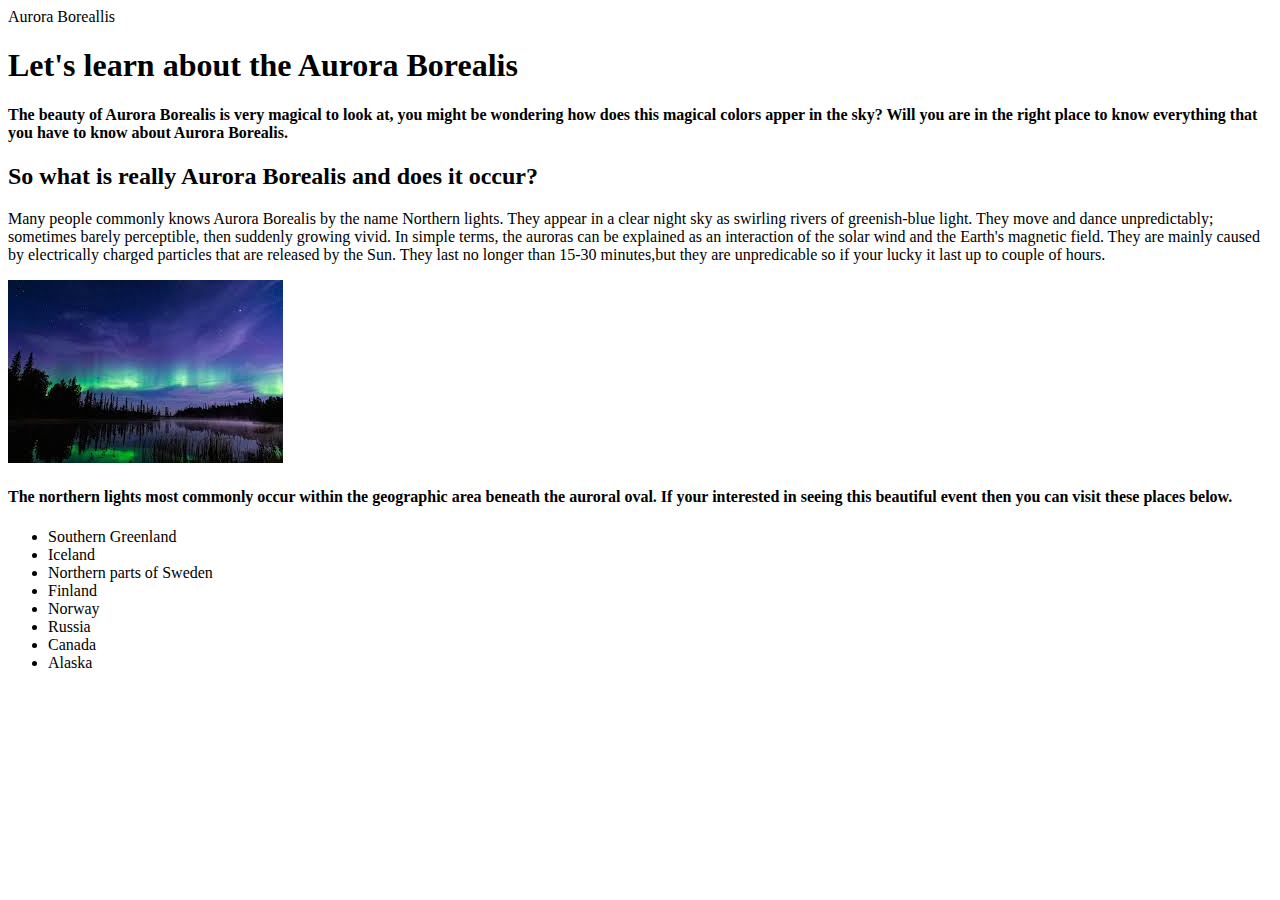
<file: lab1.html>
<!DOCTYPE html>
<html lang="en">
<head>
    <meta charset="UTF-8">
    <meta name="viewport" content="width=device-width, initial-scale=1.0">
    <titlet> Aurora Boreallis</titlet></title>
</head>
<body>
    <h1> Let's learn about the Aurora Borealis</h1>
        <h4>The beauty of Aurora Borealis is very magical to look at, 
        you might be wondering how does this magical colors apper in the sky?
        Will you are in the right place to know everything that you have to know about Aurora Borealis.</h4>
        <h2> So what is really Aurora Borealis and does it occur?</h2>
        <p>Many people commonly knows Aurora Borealis by the name Northern lights. 
        They appear in a clear night sky as swirling rivers of greenish-blue light.
         They move and dance unpredictably; sometimes barely perceptible,
          then suddenly growing vivid. In simple terms, the auroras can be explained as an interaction of the solar wind and the Earth's magnetic field.
          They are mainly caused by electrically charged particles that are released by the Sun. 
          They last no longer than 15-30 minutes,but they are unpredicable so if your lucky it last up to couple of hours.
          </p>
<img src= "Aurora Borealis.jpg" alt="image of Aurora Borealis" with="100px">
<h4> The northern lights most commonly occur within the geographic area beneath the auroral oval.
     If your interested in seeing this beautiful event then you can visit these places below.</h4>
     <ul>
        <li> Southern Greenland </li>
        <li> Iceland </li>
        <li> Northern parts of Sweden </li>
        <li> Finland </li>
        <li> Norway </li>
        <li> Russia </li>
        <li> Canada </li>
        <li> Alaska </li>
    </ul>

</body>
</html>
</file>
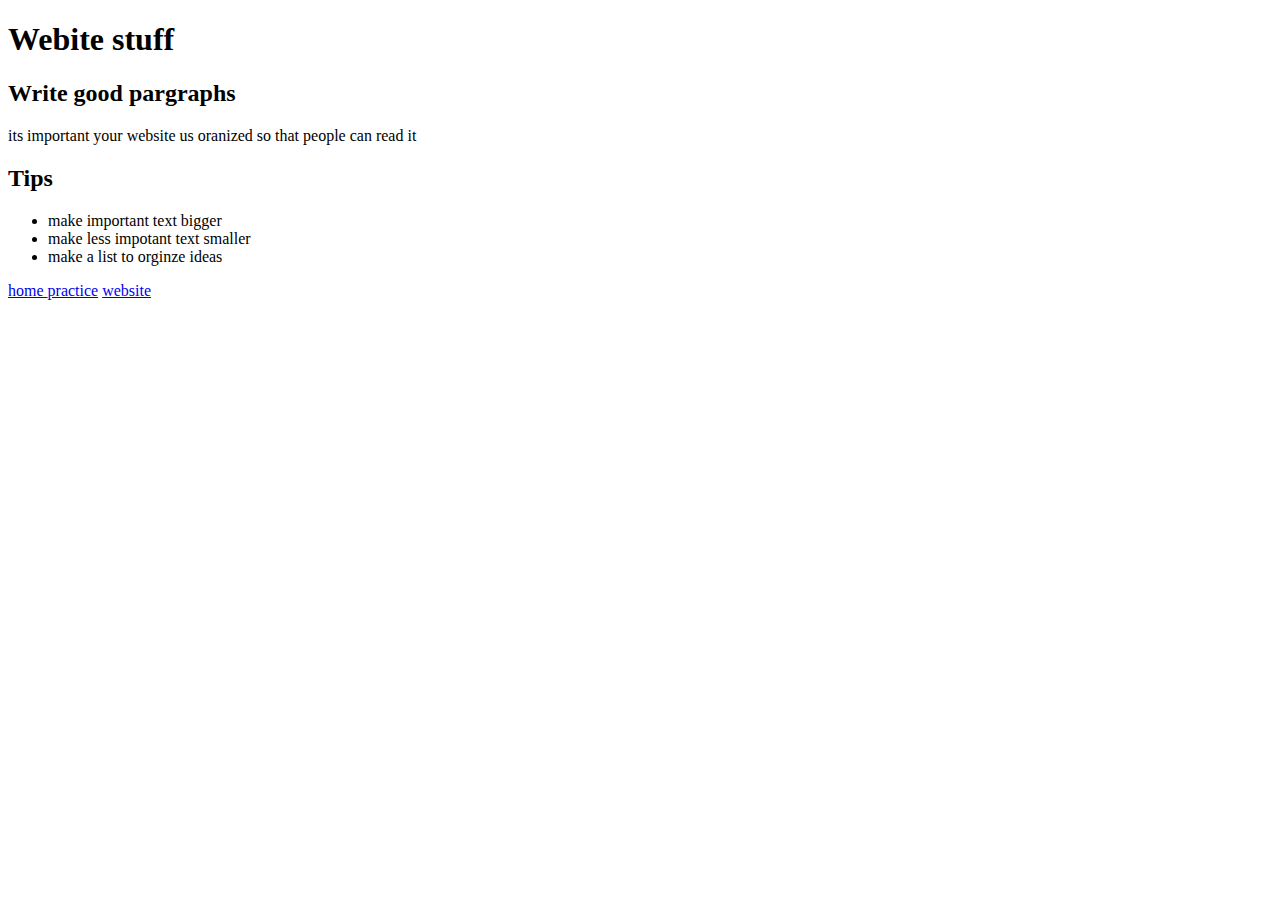
<file: practice.html>
<!DOCTYPE html>
<html lang="en">
<head>
    <meta charset="UTF-8">
    <meta name="viewport" content="width=device-width, initial-scale=1.0">
    <title>Document</title>
</head>
<body>
    <h1> Webite stuff </h1>
       <h2> Write good pargraphs </h2>
       <p> its important your website us oranized so that people can read it </p>
       <h2> Tips</h2>
       <ul>
           <li> make important text bigger </li>
           <li> make less impotant text smaller </li>
           <li> make a list to orginze ideas </li>
       </ul>
       <!--
    hyperlinks tags need an attribute
        URL is location of the file
    <a href="URL"> click here </a>
    -->
    <a href="https://isratt24.github.io/Isratt24/">home </a>
    <a href=practice.html/">practice</a>
    <a href=https://www.taehs.org/">website </a>
</body>
</html>
</file>
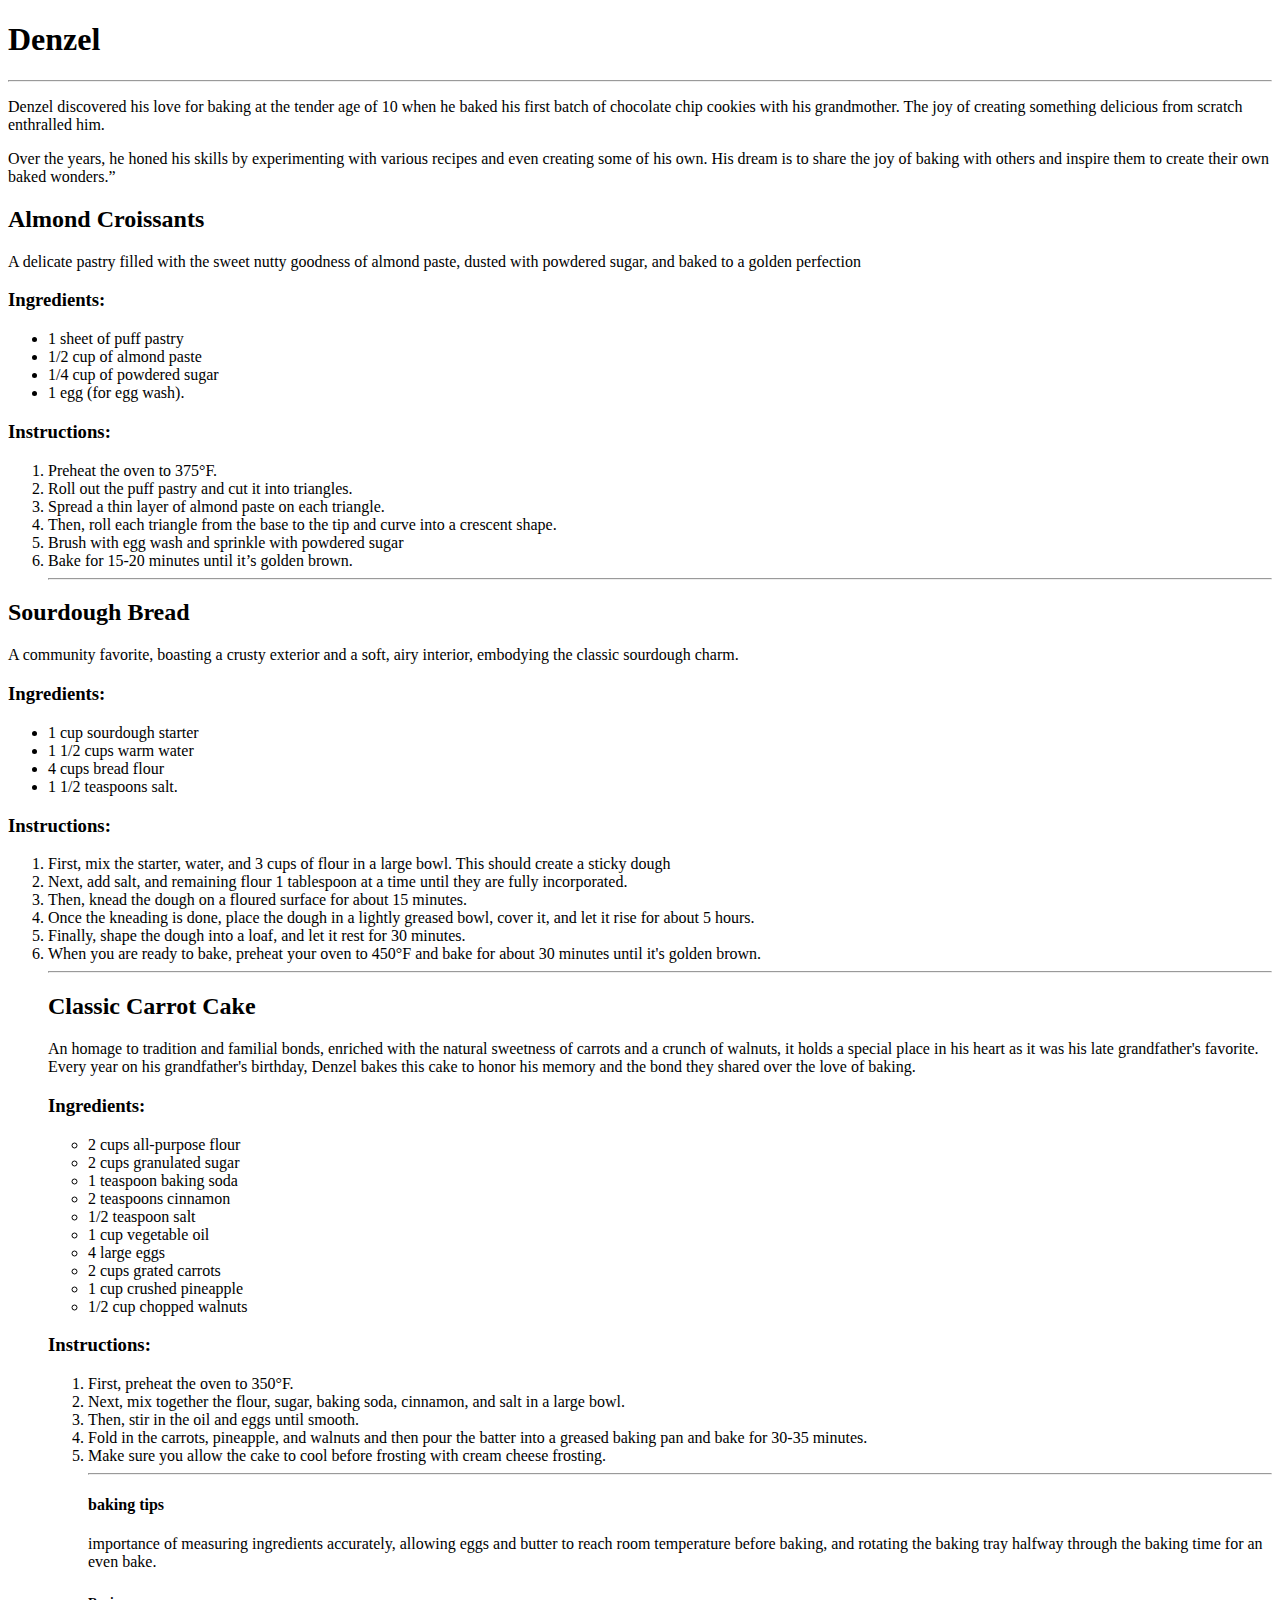
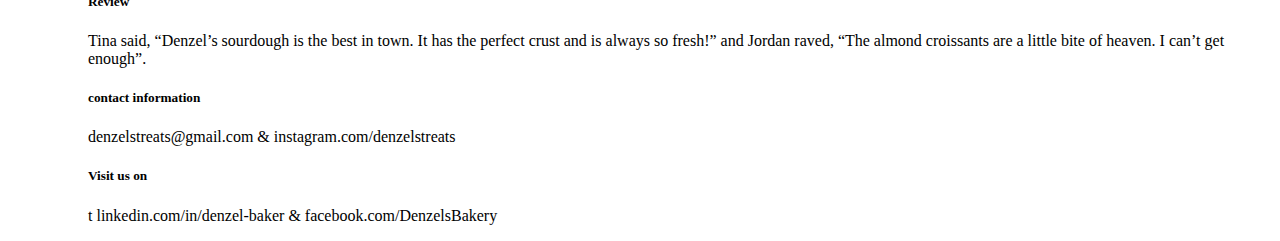
<file: project1.html>
<!DOCTYPE html>
<html lang="en">
<head>
    <meta charset="UTF-8">
    <meta name="viewport" content="width=device-width, initial-scale=1.0">
    <title>Mini project 1</title>
</head>
<body>
    <header>
    <h1> Denzel</h1>
</header>
<section>
    <hr>
    <p> 
        Denzel discovered his love for baking at the tender age of 10 when he baked his first batch of chocolate chip cookies with his grandmother. 
        The joy of creating something delicious from scratch enthralled him.</p>
    <p> Over the years, he honed his skills by experimenting with various recipes and even creating some of his own. 
        His dream is to share the joy of baking with others and inspire them to create their own baked wonders.”
    </p>
</hr>
</section>
<h2> Almond Croissants</h2>
<p> A delicate pastry filled with the sweet nutty goodness of almond paste, dusted with powdered sugar, and baked to a golden perfection
</p>

<h3>
    Ingredients:
</h3>
<ul>
    <li>  1 sheet of puff pastry</li>
    <li>  1/2 cup of almond paste</li>
    <li> 1/4 cup of powdered sugar</li>
    <li> 1 egg (for egg wash).</li>
</ul>

<h3> Instructions:</h3>
<ol>
    <li> Preheat the oven to 375°F.</li>
    <li> Roll out the puff pastry and cut it into triangles.</li>
    <li> Spread a thin layer of almond paste on each triangle.</li>
    <li> Then, roll each triangle from the base to the tip and curve into a crescent shape.</li>
    <li> Brush with egg wash and sprinkle with powdered sugar</li>
    <li>Bake for 15-20 minutes until it’s golden brown.</li>
    <hr>
</section>
</ol>

<h2> Sourdough Bread </h2>
<p> A community favorite, boasting a crusty exterior and a soft, airy interior, embodying the classic sourdough charm.
</p>

<h3>
    Ingredients:
</h3>
<ul>
    <li> 1 cup sourdough starter</li>
    <li>  1 1/2 cups warm water</li>
    <li> 4 cups bread flour</li>
    <li> 1 1/2 teaspoons salt.</li>
</ul>

<h3> Instructions:</h3>
<ol>
    <li> First, mix the starter, water, and 3 cups of flour in a large bowl.
         This should create a sticky dough</li>
    <li> Next, add salt, and remaining flour 1 tablespoon at a time until they are fully incorporated. </li>
    <li> Then, knead the dough on a floured surface for about 15 minutes.</li>
    <li>  Once the kneading is done, place the dough in a lightly greased bowl, cover it, and let it rise for about 5 hours.</li>
    <li> Finally, shape the dough into a loaf, and let it rest for 30 minutes.</li>
    <li>When you are ready to bake, preheat your oven to 450°F and bake for about 30 minutes until it's golden brown.
    </li>
    <hr>
</section>

<h2>Classic Carrot Cake</h2>
<p> An homage to tradition and familial bonds, enriched with the natural sweetness of carrots and a crunch of walnuts,
     it holds a special place in his heart as it was his late grandfather's favorite. Every year on his grandfather's birthday,
      Denzel bakes this cake to honor his memory and the bond they shared over the love of baking.
</p>

<h3>
    Ingredients:
</h3>
<ul>
    <li>   2 cups all-purpose flour</li>
    <li>  2 cups granulated sugar</li>
    <li>1 teaspoon baking soda</li>
    <li>  2 teaspoons cinnamon</li>
    <li> 1/2 teaspoon salt</li>
    <li>  1 cup vegetable oil</li>
    <li> 4 large eggs</li>
    <li>  2 cups grated carrots</li>
    <li> 1 cup crushed pineapple</li>
    <li>  1/2 cup chopped walnuts</li>
</ul>

<h3> Instructions:</h3>
<ol>
    <li> First, preheat the oven to 350°F.</li>
    <li> Next, mix together the flour, sugar, baking soda, cinnamon, and salt in a large bowl. </li>
    <li>  Then, stir in the oil and eggs until smooth.</li>
    <li>  Fold in the carrots, pineapple, and walnuts and then pour the batter into a greased baking pan and bake for 30-35 minutes.</li>
    <li>  Make sure you allow the cake to cool before frosting with cream cheese frosting.
    </li>
    <hr>
<h4>  baking tips </h4>
<p>  importance of measuring ingredients accurately, allowing eggs and butter to reach room temperature before baking, and rotating the baking tray halfway through the baking time for an even bake. 
</p>
<h5> Review </h5>
<p> Tina said, “Denzel’s sourdough is the best in town. It has the perfect crust and is always so fresh!” and Jordan raved,
     “The almond croissants are a little bite of heaven. I can’t get enough”. </p>

     <h5>  contact information </h5>
     <p> denzelstreats@gmail.com & instagram.com/denzelstreats</p>
     <h5> Visit us on</h5>
     <p>t linkedin.com/in/denzel-baker & facebook.com/DenzelsBakery </p>
</section>
</ol>
</body>
</html>
</file>
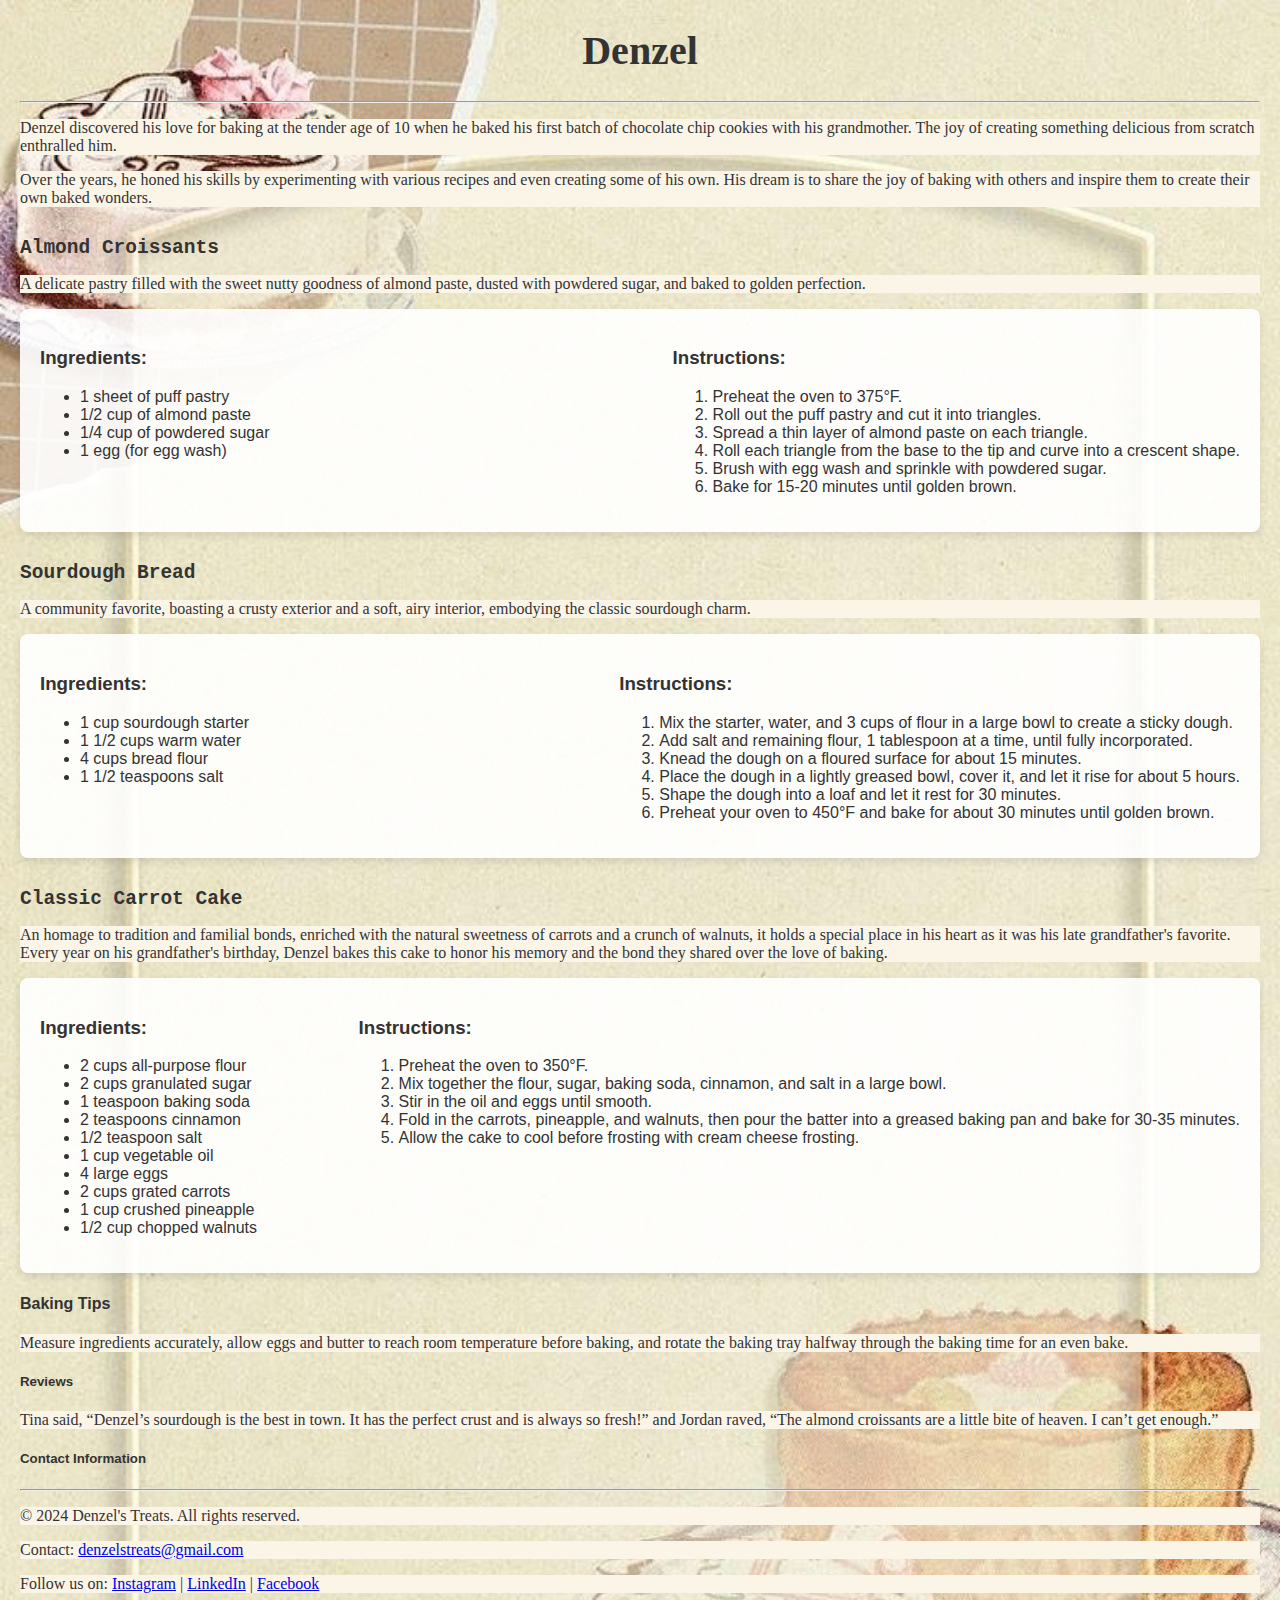
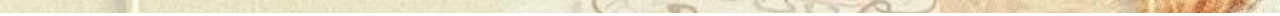
<file: project2/prj2.html>
<!DOCTYPE html>
<html lang="en">
  <head>
    <link rel="stylesheet" href="prj2.css">
    <meta charset="UTF-8">
    <meta name="viewport" content="width=device-width, initial-scale=1.0">
    <title>Mini Project 1</title>
  </head>
  <body>
    <style>
      body {
        background-image: url(nono.jpg);
      }
    </style>
    <header>
      <h1>Denzel</h1>
    </header>

    <section>
      <hr>
      <p>Denzel discovered his love for baking at the tender age of 10 when he baked his first batch of chocolate chip cookies with his grandmother. The joy of creating something delicious from scratch enthralled him.</p>
      <p>Over the years, he honed his skills by experimenting with various recipes and even creating some of his own. His dream is to share the joy of baking with others and inspire them to create their own baked wonders.</p>
    </section>

    <section>
      <h2>Almond Croissants</h2>
      <p>A delicate pastry filled with the sweet nutty goodness of almond paste, dusted with powdered sugar, and baked to golden perfection.</p>

      <div class="recipe-container">
        <div class="ingredients">
          <h3>Ingredients:</h3>
          <div>
            <ul>
              <li>1 sheet of puff pastry</li>
              <li>1/2 cup of almond paste</li>
              <li>1/4 cup of powdered sugar</li>
              <li>1 egg (for egg wash)</li>
            </ul>
          </div>
        </div>
        <div class="instructions">
          <h3>Instructions:</h3>
          <div>
            <ol>
              <li>Preheat the oven to 375°F.</li>
              <li>Roll out the puff pastry and cut it into triangles.</li>
              <li>Spread a thin layer of almond paste on each triangle.</li>
              <li>Roll each triangle from the base to the tip and curve into a crescent shape.</li>
              <li>Brush with egg wash and sprinkle with powdered sugar.</li>
              <li>Bake for 15-20 minutes until golden brown.</li>
            </ol>
          </div>
        </div>
      </div>
    </section>

    <section>
      <h2>Sourdough Bread</h2>
      <p>A community favorite, boasting a crusty exterior and a soft, airy interior, embodying the classic sourdough charm.</p>

      <div class="recipe-container">
        <div class="ingredients">
          <h3>Ingredients:</h3>
          <div>
            <ul>
              <li>1 cup sourdough starter</li>
              <li>1 1/2 cups warm water</li>
              <li>4 cups bread flour</li>
              <li>1 1/2 teaspoons salt</li>
            </ul>
          </div>
        </div>
        <div class="instructions">
          <h3>Instructions:</h3>
          <div>
            <ol>
              <li>Mix the starter, water, and 3 cups of flour in a large bowl to create a sticky dough.</li>
              <li>Add salt and remaining flour, 1 tablespoon at a time, until fully incorporated.</li>
              <li>Knead the dough on a floured surface for about 15 minutes.</li>
              <li>Place the dough in a lightly greased bowl, cover it, and let it rise for about 5 hours.</li>
              <li>Shape the dough into a loaf and let it rest for 30 minutes.</li>
              <li>Preheat your oven to 450°F and bake for about 30 minutes until golden brown.</li>
            </ol>
          </div>
        </div>
      </div>
    </section>

    <section>
      <h2>Classic Carrot Cake</h2>
      <p>An homage to tradition and familial bonds, enriched with the natural sweetness of carrots and a crunch of walnuts, it holds a special place in his heart as it was his late grandfather's favorite. Every year on his grandfather's birthday, Denzel bakes this cake to honor his memory and the bond they shared over the love of baking.</p>

      <div class="recipe-container">
        <div class="ingredients">
          <h3>Ingredients:</h3>
          <div>
            <ul>
              <li>2 cups all-purpose flour</li>
              <li>2 cups granulated sugar</li>
              <li>1 teaspoon baking soda</li>
              <li>2 teaspoons cinnamon</li>
              <li>1/2 teaspoon salt</li>
              <li>1 cup vegetable oil</li>
              <li>4 large eggs</li>
              <li>2 cups grated carrots</li>
              <li>1 cup crushed pineapple</li>
              <li>1/2 cup chopped walnuts</li>
            </ul>
          </div>
        </div>
        <div class="instructions">
          <h3>Instructions:</h3>
          <div>
            <ol>
              <li>Preheat the oven to 350°F.</li>
              <li>Mix together the flour, sugar, baking soda, cinnamon, and salt in a large bowl.</li>
              <li>Stir in the oil and eggs until smooth.</li>
              <li>Fold in the carrots, pineapple, and walnuts, then pour the batter into a greased baking pan and bake for 30-35 minutes.</li>
              <li>Allow the cake to cool before frosting with cream cheese frosting.</li>
            </ol>
          </div>
        </div>
      </div>

      <h4>Baking Tips</h4>
      <p>Measure ingredients accurately, allow eggs and butter to reach room temperature before baking, and rotate the baking tray halfway through the baking time for an even bake.</p>

      <h5>Reviews</h5>
      <p>Tina said, “Denzel’s sourdough is the best in town. It has the perfect crust and is always so fresh!” and Jordan raved, “The almond croissants are a little bite of heaven. I can’t get enough.”</p>

      <h5>Contact Information</h5>
    </section>
    <footer>
      <hr>
      <p>&copy; 2024 Denzel's Treats. All rights reserved.</p>
      <p>Contact: <a href="mailto:denzelstreats@gmail.com">denzelstreats@gmail.com</a></p>
      <p>Follow us on:
        <a href="https://instagram.com/denzelstreats">Instagram</a> |
        <a href="https://linkedin.com/in/denzel-baker">LinkedIn</a> |
        <a href="https://facebook.com/DenzelsBakery">Facebook</a>
      </p>
    </footer>
  </body>
</html>
</file>
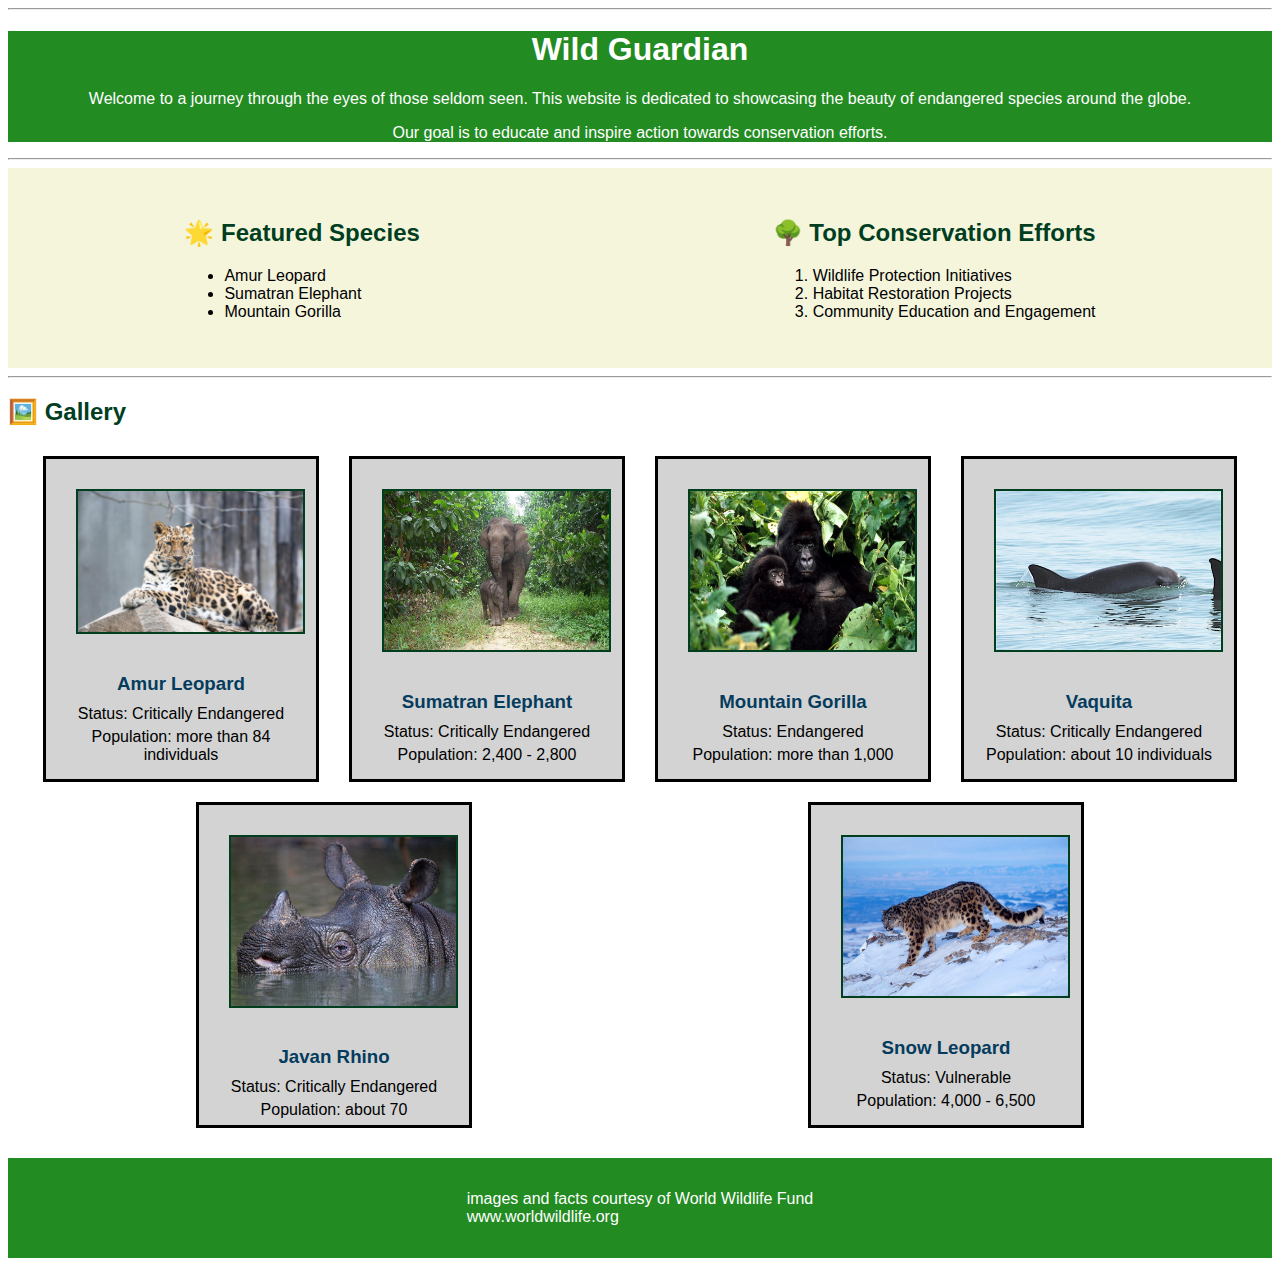
<file: project3/prj3.html>
<!DOCTYPE html>
<html>

  <head>
    <link rel="stylesheet" href="prj.css">
  </head>
  <body>
    <hr>
    <section class="whild">
    <!-- header title and introduction -->

    <div class="header">
      <h1>Wild Guardian</h1>
      <p >Welcome to a journey through the eyes of those seldom seen. This website is dedicated to showcasing the beauty of endangered species around the globe.</p>
      <p class="wildG">Our goal is to educate and inspire action towards conservation efforts.</p>
    </div>
    </section>
    <hr>

    <!-- container for featured species of the month -->
    
    <div class="featured">
      <!-- container for content on species list -->
      <div class="content">
        <h2>🌟 Featured Species</h2>
        <ul>
          <li>Amur Leopard</li>
          <li>Sumatran Elephant</li>
          <li>Mountain Gorilla</li>
        </ul>
      </div>
      
      <!-- container for content on top conservation efforts of the month -->
      <div>
        <h2>🌳 Top Conservation Efforts</h2>
        <ol>
          <li>Wildlife Protection Initiatives</li>
          <li>Habitat Restoration Projects</li>
          <li>Community Education and Engagement</li>
        </ol>
      </div>
    </div>
    <hr>

    <!-- photo gallery of endangered species -->
    <h2>🖼️ Gallery</h2>
    <div class="gallery">
      <!-- the amur leopard -->
      <div class="animal">
        <img src="amur_leopard.jpg" alt="Amur Leopard">
        <h3>Amur Leopard</h3>
        <p>Status: Critically Endangered</p>
        <p>Population: more than 84 individuals</p>
      </div>

      <!-- animal card - the sumatran elephant -->
      <div class="animal">
        <img src="sumatran_elephant.jpg" alt="Sumatran Elephant">
        <h3>Sumatran Elephant</h3>
        <p>Status: Critically Endangered</p>
        <p>Population: 2,400 - 2,800</p>
      </div>

      <!-- animal card - the mountain gorilla -->
      <div class="animal">
        <img src="mountain_gorilla.jpg" alt="Mountain Gorilla">
        <h3>Mountain Gorilla</h3>
        <p>Status: Endangered</p>
        <p>Population: more than 1,000</p>
      </div>

      <!-- animal card - the vaquita -->
      <div class="animal">
        <img src="vaquita.jpg" alt="Vaquita">
        <h3>Vaquita</h3>
        <p>Status: Critically Endangered</p>
        <p>Population: about 10 individuals</p>
      </div>

      <!-- animal card - the javan rhino -->
      <div class="animal">
        <img src="javan_rhino.jpg" alt="Javan Rhino">
        <h3>Javan Rhino</h3>
        <p>Status: Critically Endangered</p>
        <p>Population: about 70</p>
      </div>

      <!-- animal card - the snow leopard -->
      <div class="animal">
        <img src="snow_leopard.jpg" alt="Snow Leopard">
        <h3>Snow Leopard</h3>
        <p>Status: Vulnerable</p>
        <p>Population: 4,000 - 6,500</p>
      </div>

    </div>

    <!-- credit for the images and facts -->
    <div class="footer">
      <p>images and facts courtesy of World Wildlife Fund <br /> www.worldwildlife.org</p>
    </div>

  </body>

</html>
</file>
<file: project2/prj2.css>
body {
    background-image: url(nono.jpg);
    background-size: cover; /* Cover the whole background */
    font-family: Arial, sans-serif;
    color: #333; /* Default text color for better contrast */
    margin: 20px;
  }
  
  header {
    text-align: center;
    margin-bottom: 20px;
  }
  
  p {
    color: #333;
    font-family: "Times New Roman", serif; 
    background-color: #fbf5e8;
  }
  
  h1 {
    font-size: 2.5em;
    font-family: cursive;
  }
  
  h2 {
    font-family: monospace;
    clear: both; 
    margin-top: 30px;
  }
  
  .recipe-container {
    display: flex;
    justify-content: space-between;
    margin-bottom: 20px; 
    background-color: rgba(255, 255, 255, 0.9); 
    padding: 20px; 
    border-radius: 8px; 
    box-shadow: 0 4px 8px rgba(0, 0, 0, 0.1);
  }
</file>
<file: project3/prj.css>
/* ADD NEEDED RULE SETS AND PROPERTIES BELOW */

/* style for title and introduction */
.header {
    background-color:forestgreen;
    color: white;
    text-align: center;
  }
  .header> p{
    font-size: 16px;
  }
  
  /* style for the featured species and conservation efforts */
  .featured {
    background-color: beige;
    height: 200px;
    display: flex;
    justify-content: space-around;
    align-items: center;
  }
  
  /* style for the content inside the featured container */
  
  
  /* gallery style */
  .gallery {
    display: flex;
    flex-wrap: wrap;
    justify-content: space-around;
    margin: 20px;
  }
  
  /* style for each animal info card */
  .animal {
    height: 300px;
    width: 250px;
    background-color: lightgray;
    border-color: black;
    border-style: solid;
    margin: 10px;
    padding: 10px;
    text-align: center;
    display: flex;
    flex-direction: column;
    
  }
  .animal >img {
    width: 90%;
    
  }
  
  /* style for the paragraph text in the animal info card */
  .animal > p {
    padding-top: 0px;
    margin-top: 0px;
    margin-bottom: 5px;
  }
  
  /* style for the footer containing the images credit */
  
  .footer{
    background-color: forestgreen;
    height: 100px;
    display: flex;
    justify-content: center;
    align-items: center;
    color: white;
  }
  
  /* DO NOT EDIT CSS CODE BELOW */
  
  /* body style */
  body {
    font-family: Verdana, sans-serif;
  }
  
  /* h2 style */
  h2 {
    color: #003E1F;
  }
  
  /* h3 style */
  h3 {
    color: #053C5E;
    margin-bottom: 10px;
  }
  
  /* style for images */
  img {
    width: 250px;
    height: 300px;
    border: 2px solid #003E1F;
    margin: 20px
  }
  /* ADD FLEX PROPERTIES */
  
  /* ADD FLEX PROPERTIES */
</file>
